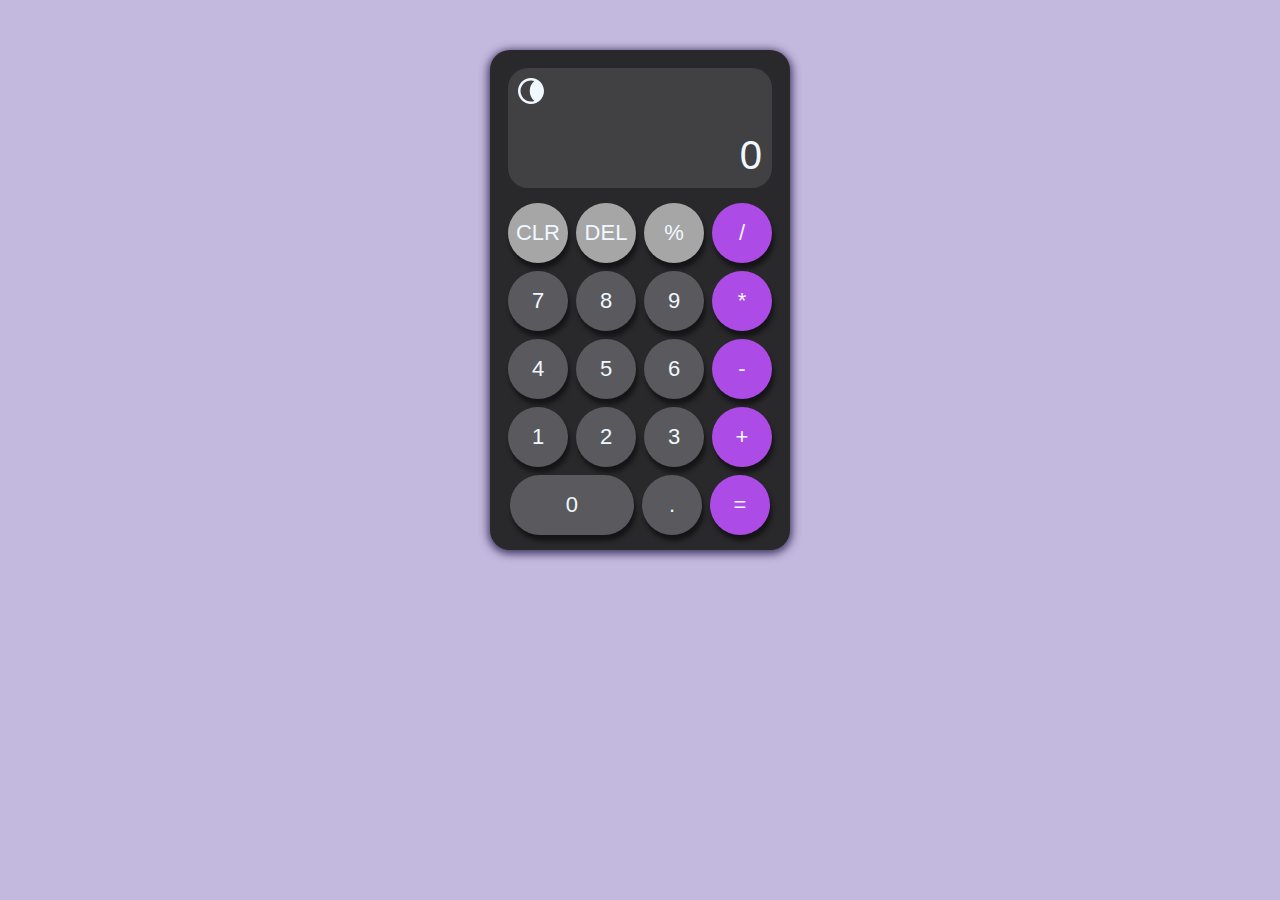
<file: index.html>
<!DOCTYPE html>
<html lang="en">
  <head>
    <meta charset="UTF-8" />
    <meta name="viewport" content="width=device-width, initial-scale=1.0" />
    <link rel="stylesheet" href="css/style.css" />
    <link rel="stylesheet" href="css/light-theme.css" />
    <title>Calculator</title>
  </head>
  <body>
    <div class="calc">
      <div class="calc-screen">
        <!-- screen icon button theme -->
        <svg
          class="icon-theme"
          xmlns="http://www.w3.org/2000/svg"
          xmlns:xlink="http://www.w3.org/1999/xlink"
          height="26px"
          width="26px"
          version="1.1"
          viewBox="0 0 512 512"
          xml:space="preserve"
        >
          <g>
            <g>
              <path
                d="M256,0C114.842,0,0,114.84,0,256s114.842,256,256,256s256-114.84,256-256S397.158,0,256,0z M322.225,451.558    c-20.797,7.062-43.071,10.894-66.225,10.894c-113.837,0-206.452-92.614-206.452-206.452S142.163,49.548,256,49.548    c23.154,0,45.429,3.832,66.226,10.894C266.612,107.439,231.226,177.657,231.226,256S266.612,404.561,322.225,451.558z"
              />
            </g>
          </g>
        </svg>
        <!-- screen number -->
        <p>0</p>
      </div>
      <div class="buttons">
        <button class="btn clear bg-gray">CLR</button>
        <button class="btn del bg-gray">DEL</button>
        <button class="btn divide-int bg-gray">%</button>
        <button class="btn divide bg-violet">/</button>

        <button class="btn seven">7</button>
        <button class="btn eight">8</button>
        <button class="btn nine">9</button>
        <button class="btn multiply bg-violet">*</button>

        <button class="btn four">4</button>
        <button class="btn five">5</button>
        <button class="btn six">6</button>
        <button class="btn minus bg-violet">-</button>

        <button class="btn one">1</button>
        <button class="btn two">2</button>
        <button class="btn three">3</button>
        <button class="btn plus bg-violet">+</button>

        <button class="btn zero">0</button>
        <button class="btn dot">.</button>
        <button class="btn equal bg-violet">=</button>
      </div>
    </div>

    <script src="js/script.js"></script>
    <script src="js/light-theme.js"></script>
  </body>
</html>
</file>
<file: css/style.css>
* {
  box-sizing: border-box;
  font-family: Arial;
}
body {
  background-color: #c3b8dd;
}
.calc {
  width: 300px;
  height: 500px;
  padding: 18px;
  margin: 50px auto;
  color: aliceblue;
  background-color: rgb(41, 41, 43);
  border-radius: 20px;
  box-shadow: 0px 2px 9px 2px #433865;
}

.buttons {
  display: flex;
  justify-content: center;
  align-items: center;
  flex-wrap: wrap;
  gap: 8px;
}
.btn {
  color: aliceblue;
  width: 60px;
  height: 60px;
  background-color: #5a5a5e;
  border-radius: 50%;
  border: none;
  font-size: 22px;
  line-height: 10px;
  text-align: center;
  cursor: pointer;
  user-select: none;
  box-shadow: 2px 6px 4px #151417;
}
.zero {
  width: 100%;
  border-radius: 34px;
  flex-basis: 47%;
}
.bg-gray {
  background-color: #a6a6a6;
}
.bg-violet {
  background-color: rgb(173, 75, 230);
}
.btn:hover {
  filter: brightness(121%);
}
.btn:active {
  filter: brightness(90%);
}
/* screen */
.calc-screen {
  background-color: #414144;
  height: 120px;
  padding: 10px;
  border-radius: 20px;
  display: flex;
  justify-content: end;
  align-items: end;
  margin-bottom: 15px;
  flex-direction: column;
  gap: 5px;
  position: relative;
}
.calc-screen p {
  margin: 0;
  font-size: 40px;
  max-width: 240px;
  overflow: hidden;
  user-select: none;
}
.secondary_display {
  --color-span: #a2a2ad;
  color: var(--color-span);
  overflow: hidden;
  white-space: nowrap;
  overflow: ellipsis;
  user-select: none;
}
.icon-theme {
  position: absolute;
  top: 10px;
  left: 10px;
  cursor: pointer;
  fill: currentColor;
  color: aliceblue;
}
</file>
<file: css/light-theme.css>
body.dark .icon-theme {
  color: rgb(114, 114, 124);
}
.light-bg {
  color: rgb(114, 114, 124);
  background-color: rgb(226, 226, 245);
  box-shadow: 0px 2px 9px 2px #5c4c8bc2;
}
.screen-light {
  background-color: #c9c9db;
  box-shadow: 0px 1px 15px 1px rgb(173 116 207);
}
.buttons-light {
  background-color: #8b8b9b;
  box-shadow: 2px 6px 4px #302d35cf;
}
.bg-light-gray {
  background-color: #aaaab9;
}
.bg-lilac {
  background-color: rgb(193, 125, 233);
}
</file>
